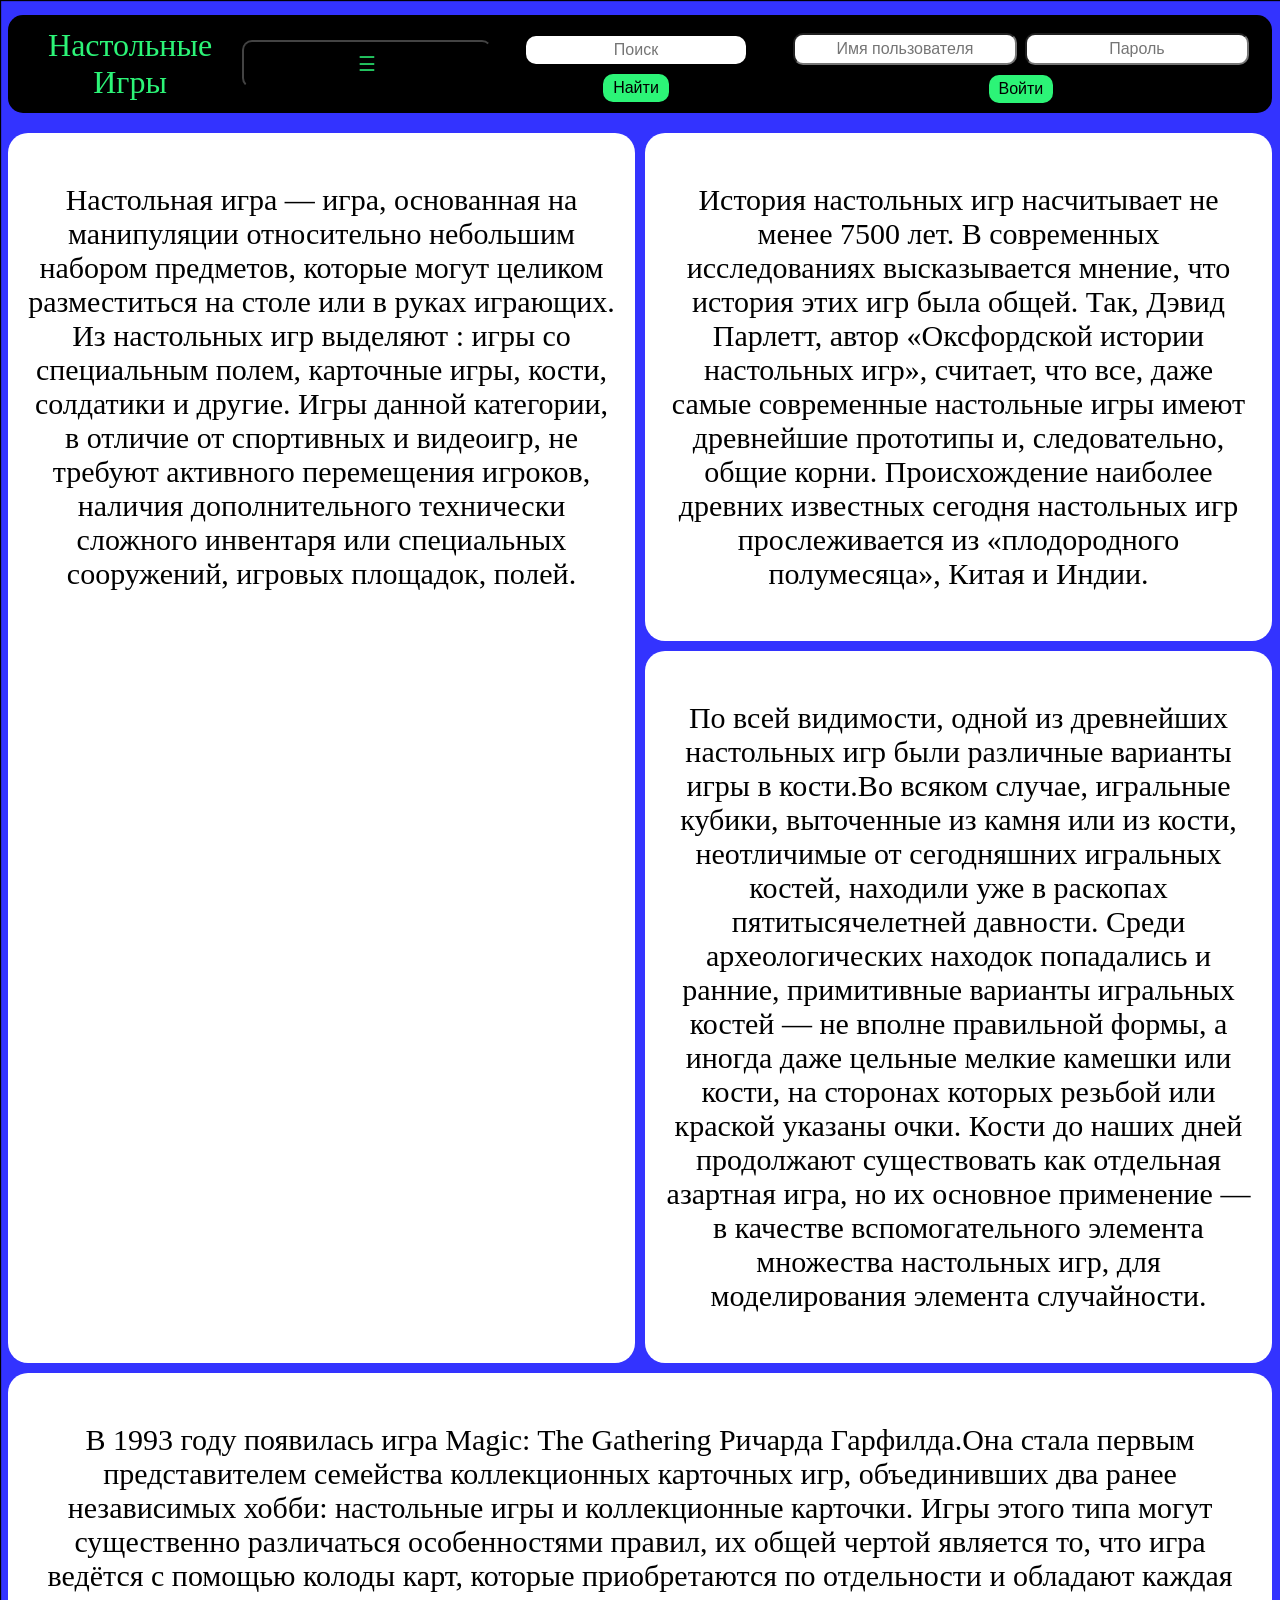
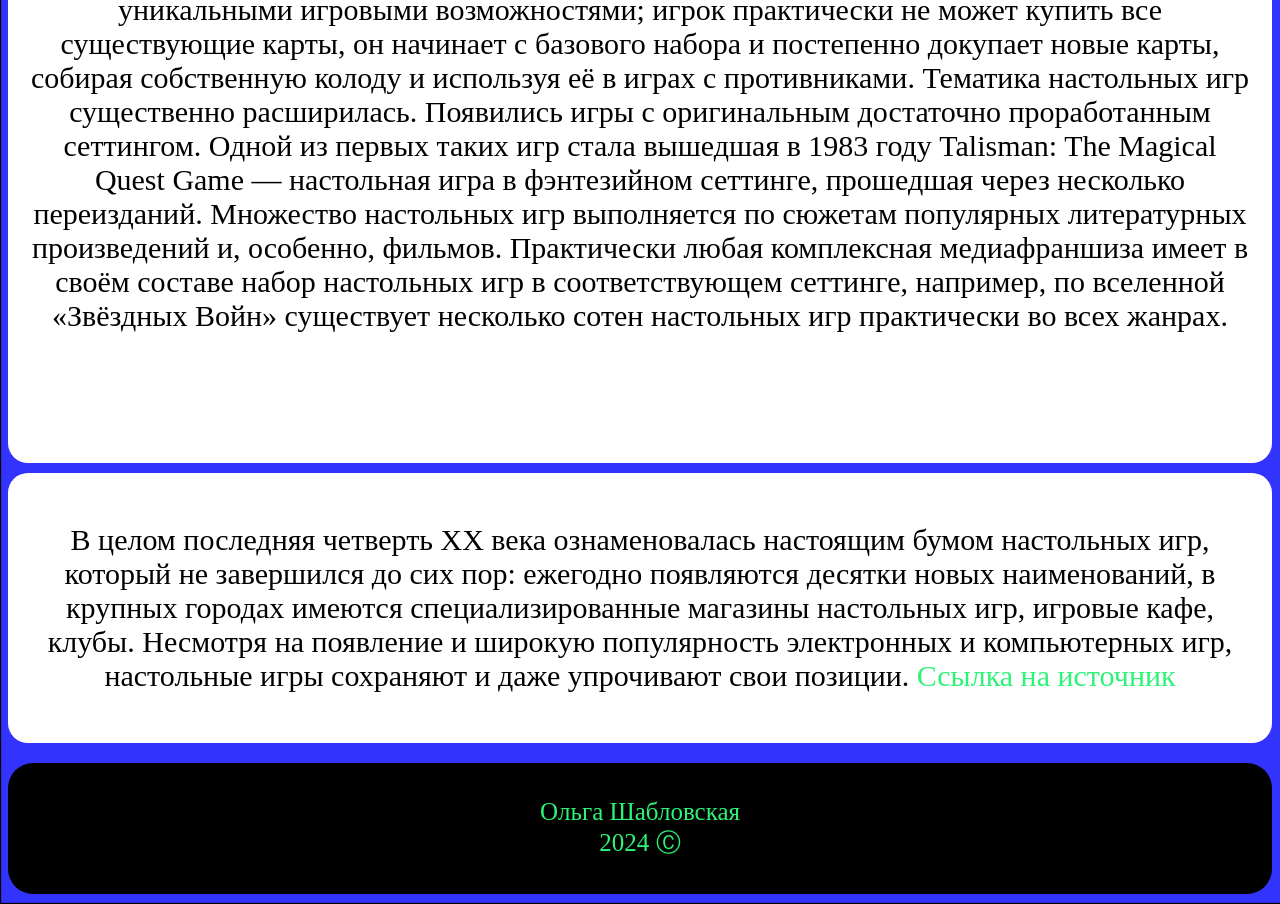
<file: index.html>
﻿<!DOCTYPE html>
<html lang="ru">
<head>
    <meta charset="utf-8" />
    <meta name="viewport" content="width=device-width, initial-scale=1.0" />
    <title>Настольные  Игры</title>
    <link rel="stylesheet" href="./CSS/StyleSheet.css" />
</head>
<body>
    <div class="header">
        Настольные  Игры
        <div class="dropdown">
            <button class="dropbtn">☰</button>
            <div class="dropdown-content">
                <a href="#">О нас</a>
                <a href="#">Каталог</a>
                <a href="#">Контакты</a>
            </div>
        </div>
        <div class="search-bar">
            <input type="text" placeholder="Поиск">
            <button>Найти</button>
        </div>

        <div class="login-form"> 
            <input type="text" placeholder="Имя пользователя">
            <input type="password" placeholder="Пароль">
            <button>Войти</button>
        </div>
    </div>
    <div class="layout">
        <div class="c1"><p>Настольная игра — игра, основанная на манипуляции относительно небольшим набором предметов, которые могут целиком разместиться на столе или в руках играющих. Из настольных игр выделяют : игры со специальным полем, карточные игры, кости, солдатики и другие. Игры данной категории, в отличие от спортивных и видеоигр, не требуют активного перемещения игроков, наличия дополнительного технически сложного инвентаря или специальных сооружений, игровых площадок, полей. </p></div>
        <div class="c2"><p>История настольных игр насчитывает не менее 7500 лет. В современных исследованиях высказывается мнение, что история этих игр была общей. Так, Дэвид Парлетт, автор «Оксфордской истории настольных игр», считает, что все, даже самые современные настольные игры имеют древнейшие прототипы и, следовательно, общие корни. Происхождение наиболее древних известных сегодня настольных игр прослеживается из «плодородного полумесяца», Китая и Индии. </p></div>
        <div class="c3"><p>По всей видимости, одной из древнейших настольных игр были различные варианты игры в кости.Во всяком случае, игральные кубики, выточенные из камня или из кости, неотличимые от сегодняшних игральных костей, находили уже в раскопах пятитысячелетней давности. Среди археологических находок попадались и ранние, примитивные варианты игральных костей — не вполне правильной формы, а иногда даже цельные мелкие камешки или кости, на сторонах которых резьбой или краской указаны очки. Кости до наших дней продолжают существовать как отдельная азартная игра, но их основное применение — в качестве вспомогательного элемента множества настольных игр, для моделирования элемента случайности. </p></div>
        <div class="c4">
            <p>
                В 1993 году появилась игра Magic: The Gathering Ричарда Гарфилда.Она стала первым представителем семейства коллекционных карточных игр, объединивших два ранее независимых хобби: настольные игры и коллекционные карточки. Игры этого типа могут существенно различаться особенностями правил, их общей чертой является то, что игра ведётся с помощью колоды карт, которые приобретаются по отдельности и обладают каждая уникальными игровыми возможностями; игрок практически не может купить все существующие карты, он начинает с базового набора и постепенно докупает новые карты, собирая собственную колоду и используя её в играх с противниками.
                Тематика настольных игр существенно расширилась. Появились игры с оригинальным достаточно проработанным сеттингом. Одной из первых таких игр стала вышедшая в 1983 году Talisman: The Magical Quest Game — настольная игра в фэнтезийном сеттинге, прошедшая через несколько переизданий. Множество настольных игр выполняется по сюжетам популярных литературных произведений и, особенно, фильмов. Практически любая комплексная медиафраншиза имеет в своём составе набор настольных игр в соответствующем сеттинге, например, по вселенной «Звёздных Войн» существует несколько сотен настольных игр практически во всех жанрах.
            </p>
        </div>
        <div class="c5"><p> В целом последняя четверть XX века ознаменовалась настоящим бумом настольных игр, который не завершился до сих пор: ежегодно появляются десятки новых наименований, в крупных городах имеются специализированные магазины настольных игр, игровые кафе, клубы. Несмотря на появление и широкую популярность электронных и компьютерных игр, настольные игры сохраняют и даже упрочивают свои позиции.<a href="https://ru.wikipedia.org/wiki/%D0%9D%D0%B0%D1%81%D1%82%D0%BE%D0%BB%D1%8C%D0%BD%D0%B0%D1%8F_%D0%B8%D0%B3%D1%80%D0%B0">  Ссылка на источник</a> </p></div>
    </div>
    <div class="footer">
        <p>Ольга Шабловская<br>2024 Ⓒ</p>
    </div>
</body>
</html>
</file>
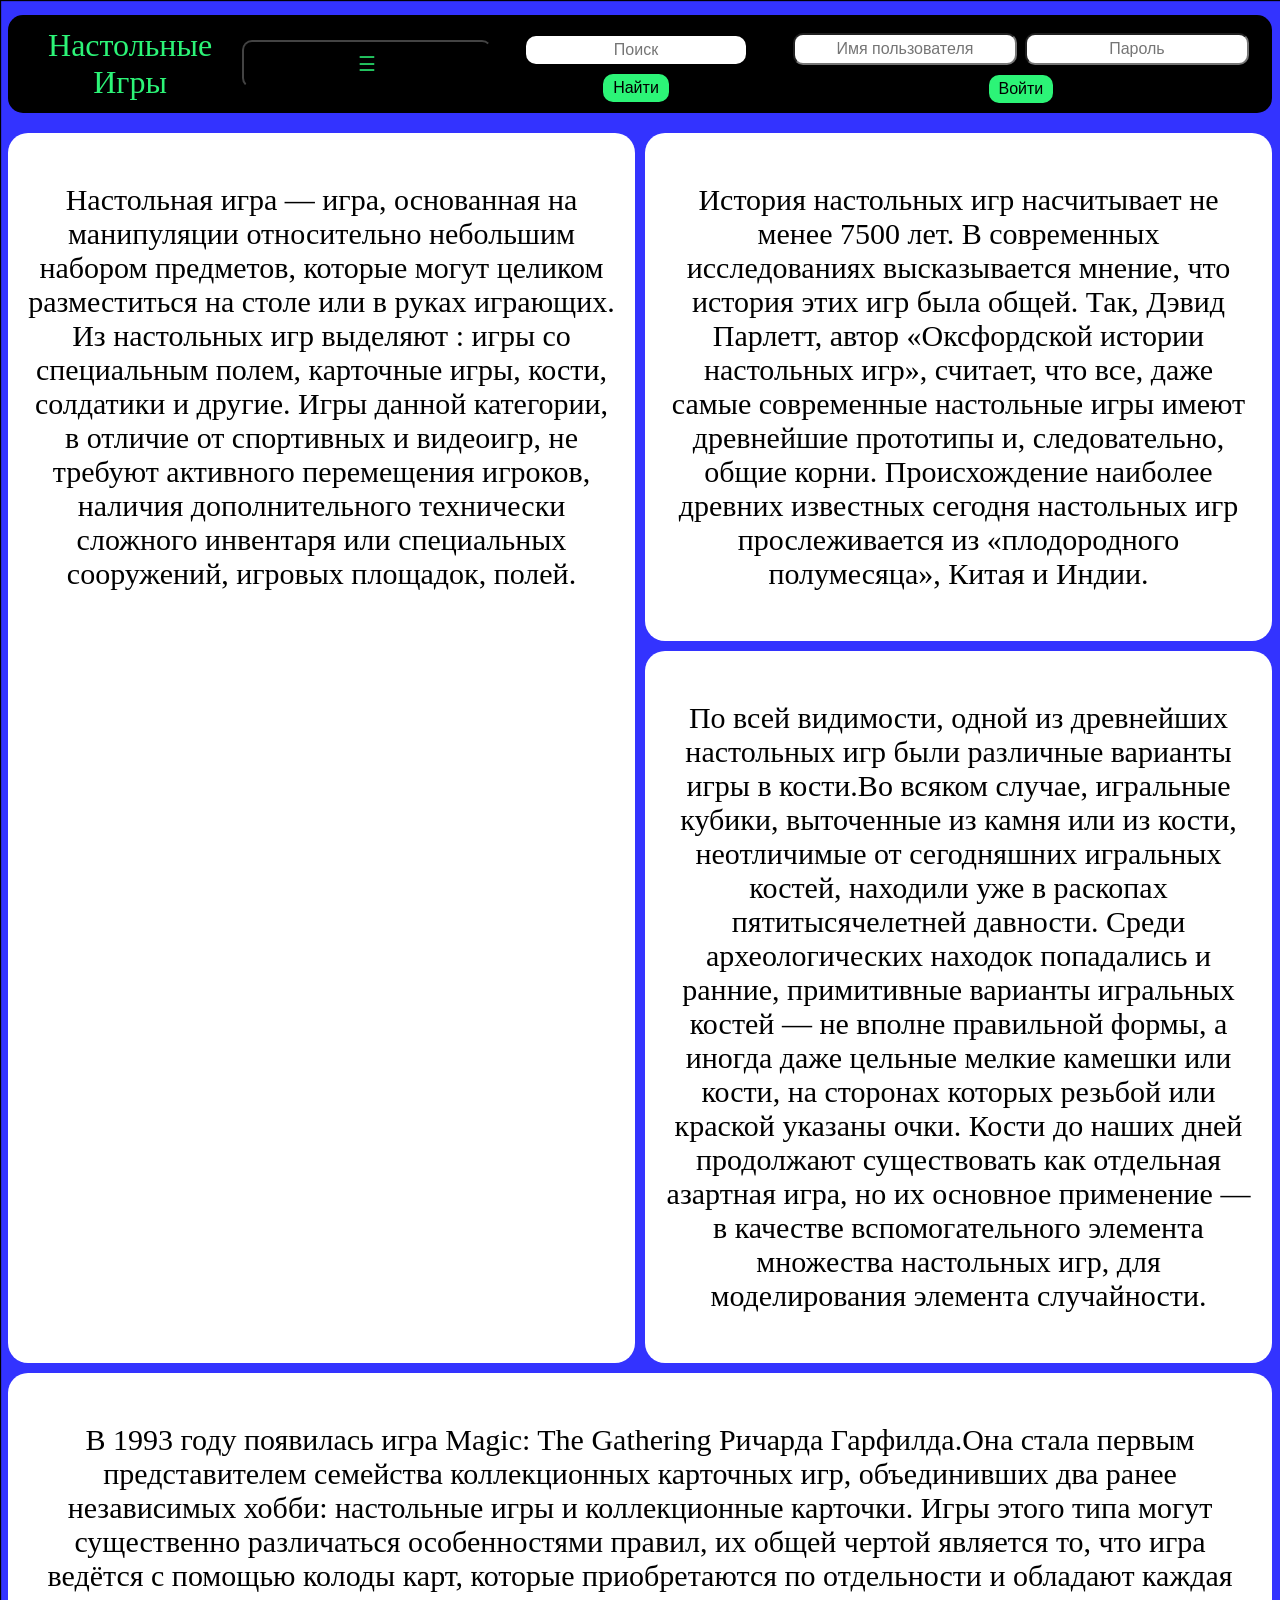
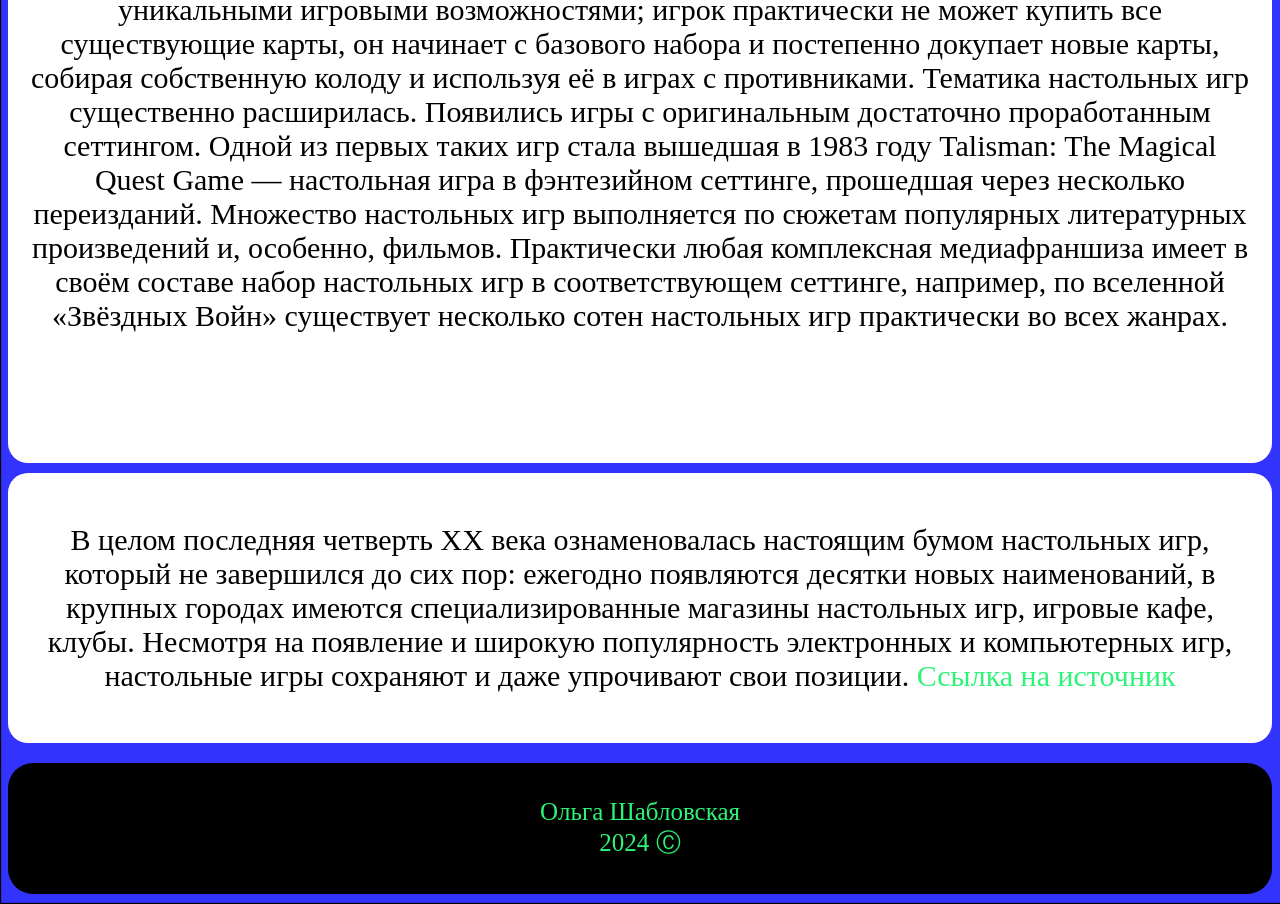
<file: Html1.html>
﻿<!DOCTYPE html>
<html lang="ru">
<head>
    <meta charset="utf-8" />
    <meta name="viewport" content="width=device-width, initial-scale=1.0" />
    <title>Пустой макет</title>
    <link rel="stylesheet" href="./CSS/StyleSheet.css" />
</head>
<body>
    <div class="header">
        Настольные  Игры
        <div class="dropdown">
            <button class="dropbtn">☰</button>
            <div class="dropdown-content">
                <a href="#">О нас</a>
                <a href="#">Каталог</a>
                <a href="#">Контакты</a>
            </div>
        </div>
        <div class="search-bar">
            <input type="text" placeholder="Поиск">
            <button>Найти</button>
        </div>

        <div class="login-form"> 
            <input type="text" placeholder="Имя пользователя">
            <input type="password" placeholder="Пароль">
            <button>Войти</button>
        </div>
    </div>
    <div class="layout">
        <div class="c1"><p>Настольная игра — игра, основанная на манипуляции относительно небольшим набором предметов, которые могут целиком разместиться на столе или в руках играющих. Из настольных игр выделяют : игры со специальным полем, карточные игры, кости, солдатики и другие. Игры данной категории, в отличие от спортивных и видеоигр, не требуют активного перемещения игроков, наличия дополнительного технически сложного инвентаря или специальных сооружений, игровых площадок, полей. </p></div>
        <div class="c2"><p>История настольных игр насчитывает не менее 7500 лет. В современных исследованиях высказывается мнение, что история этих игр была общей. Так, Дэвид Парлетт, автор «Оксфордской истории настольных игр», считает, что все, даже самые современные настольные игры имеют древнейшие прототипы и, следовательно, общие корни. Происхождение наиболее древних известных сегодня настольных игр прослеживается из «плодородного полумесяца», Китая и Индии. </p></div>
        <div class="c3"><p>По всей видимости, одной из древнейших настольных игр были различные варианты игры в кости.Во всяком случае, игральные кубики, выточенные из камня или из кости, неотличимые от сегодняшних игральных костей, находили уже в раскопах пятитысячелетней давности. Среди археологических находок попадались и ранние, примитивные варианты игральных костей — не вполне правильной формы, а иногда даже цельные мелкие камешки или кости, на сторонах которых резьбой или краской указаны очки. Кости до наших дней продолжают существовать как отдельная азартная игра, но их основное применение — в качестве вспомогательного элемента множества настольных игр, для моделирования элемента случайности. </p></div>
        <div class="c4">
            <p>
                В 1993 году появилась игра Magic: The Gathering Ричарда Гарфилда.Она стала первым представителем семейства коллекционных карточных игр, объединивших два ранее независимых хобби: настольные игры и коллекционные карточки. Игры этого типа могут существенно различаться особенностями правил, их общей чертой является то, что игра ведётся с помощью колоды карт, которые приобретаются по отдельности и обладают каждая уникальными игровыми возможностями; игрок практически не может купить все существующие карты, он начинает с базового набора и постепенно докупает новые карты, собирая собственную колоду и используя её в играх с противниками.
                Тематика настольных игр существенно расширилась. Появились игры с оригинальным достаточно проработанным сеттингом. Одной из первых таких игр стала вышедшая в 1983 году Talisman: The Magical Quest Game — настольная игра в фэнтезийном сеттинге, прошедшая через несколько переизданий. Множество настольных игр выполняется по сюжетам популярных литературных произведений и, особенно, фильмов. Практически любая комплексная медиафраншиза имеет в своём составе набор настольных игр в соответствующем сеттинге, например, по вселенной «Звёздных Войн» существует несколько сотен настольных игр практически во всех жанрах.
            </p>
        </div>
        <div class="c5"><p> В целом последняя четверть XX века ознаменовалась настоящим бумом настольных игр, который не завершился до сих пор: ежегодно появляются десятки новых наименований, в крупных городах имеются специализированные магазины настольных игр, игровые кафе, клубы. Несмотря на появление и широкую популярность электронных и компьютерных игр, настольные игры сохраняют и даже упрочивают свои позиции.<a href="https://ru.wikipedia.org/wiki/%D0%9D%D0%B0%D1%81%D1%82%D0%BE%D0%BB%D1%8C%D0%BD%D0%B0%D1%8F_%D0%B8%D0%B3%D1%80%D0%B0">  Ссылка на источник</a> </p></div>
    </div>
    <div class="footer">
        <p>Ольга Шабловская<br>2024 Ⓒ</p>
    </div>
</body>
</html>
</file>
<file: CSS/StyleSheet.css>
﻿body {
    background-image: url("fon1.svg");
    background-repeat: no-repeat;
    background-size: cover;
    min-height: 100vh;
}
.header {
    width: calc(100% - 20px);
    margin: 15px auto;
    padding: 10px;
    display: flex;
    flex-direction: column;
    justify-content: space-between;
    align-items: center;
    background-color: black;
    color: #2cf477;
    text-align: center;
    font-size: 2em;
    font-family: "MS Sans Serif";
    border-radius: 15px;
}
@media (max-width: 768px) {
    .header {
        flex-direction: column;
    }
    .search-bar,
    .login-form {
        width: 100%; 
        height: auto; 
        margin-top: 10px; 
        text-align: center;
    }
    .login-form {
        margin-bottom: 0; 
    }
 .search-bar button,
        .login-form button {
            width: calc(100% - 20px);
            height: 50px; 
            margin-top: 10px; 
            border-radius: 10px; 
            text-align: center; 
            font-size: 16px; 
        }
        .search-bar input[type="text"],
        .login-form input[type="text"],
        .login-form input[type="password"] {
            width: calc(100% - 40px); 
            height: 50px;
            margin-top: 10px; 
            border-radius: 10px; 
            text-align: center;
            font-size: 16px;
        }
    .login-form {
        display: flex;
        flex-direction: column;
        align-items: center;
    }
}
@media (min-width: 769px) {
    .header {
        flex-direction: row;
    }

    .search-bar,
    .login-form {
        width: auto;
        margin-top: 0;
        margin-left: 10px; 
    }
        .login-form input[type="password"],
        .login-form input[type="text"] {
            align-self: center;
            font-size: 16px;
            border-radius: 10px;
            padding: 5px 10px;
            text-align: center;
        }
        .search-bar input[type="text"],
        .search-bar button,
        .login-form button {
            padding: 5px 10px;
            font-size: 16px;
            border-radius: 10px;
            border: none;
            text-align: center;
        }
}

.search-bar button,
.login-form button {
    background-color: #2cf477;
    color: black;
    cursor: pointer;
}
    .login-form button:hover,
    .search-bar button:hover {
        background-color: white;
    }
.dropbtn {
    background-color: black;
    color: #2cf477;
    opacity: 0.8;
    padding: 10px;
    width: 250px;
    font-size: 20px;
    border-radius: 10px;
    font-family: "MS Sans Serif";
}

.dropdown-content {
    display: none;
    position: absolute;
    background-color: black;
    min-width: 250px;
    z-index: 1;
    border-radius: 20px;
}

    .dropdown-content a {
        color: #2cf477;
        font-size: 20px;
        padding: 12px 16px;
        text-decoration: none;
        display: block;
    }

        .dropdown-content a:hover {
            color: white;
        }

.dropdown:hover .dropdown-content {
    display: block;
}

.layout {
    max-width: 100%;
    margin: 0 auto;
    display: grid;
    grid-template-columns: repeat(auto-fit, minmax(250px, 1fr));
    grid-template-rows: auto;
    gap: 10px;
    margin-top: 20px;
    margin-block: 20px;
}

    .layout div {
        background-color: white;
        padding: 20px;
        text-align: center;
        font-size: 30px;
        color: black;
        font-family: "MS Sans Serif";
        border-radius: 20px;
    }

a {
    color: #2cf477;
    text-decoration: none;
    font-family: "MS Sans Serif";
}

    a:hover {
        color: black;
    }

@media (max-width: 768px) {
    .c1, .c2, .c3, .c4, .c5 {
        grid-column: 1 / -1;
        grid-row: auto;
    }

    .layout {
        grid-template-columns: 100%;
    }
}

@media (min-width: 769px) {
    .c1 {
        grid-column: span 2;
        grid-row: span 70;
    }

    .c2, .c3 {
        grid-column: 3/5;
        grid-row: span 35;
    }

    .c4 {
        grid-column: 1 / 5;
        grid-row: span 70;
    }

    .c5 {
        grid-column: 1 / 5;
        grid-row: span 2;
    }
}

.footer {
    width: calc(100% - 20px);
    margin: 10px auto;
    padding: 10px;
    display: flex;
    justify-content: center;
    align-items: center;
    background-color: black;
    color: #2cf477;
    text-align: center;
    font-size: 25px;
    font-family: "MS Sans Serif";
    border-radius: 1em;
}
</file>
